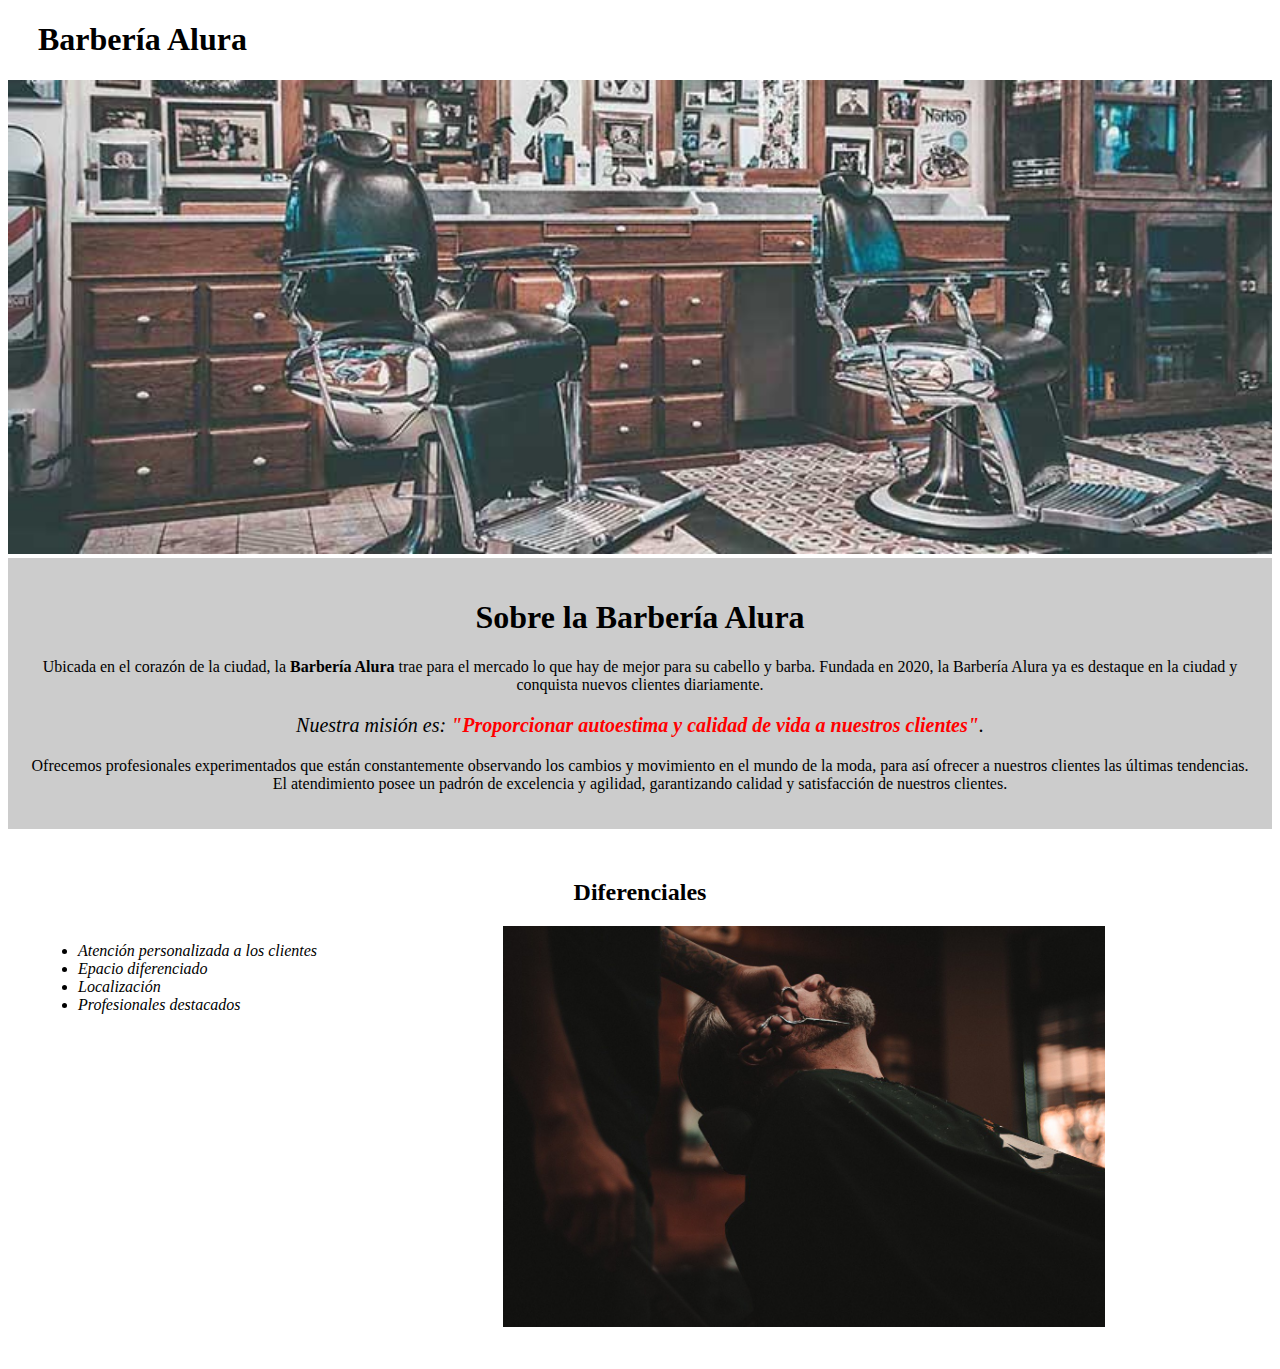
<file: index.html>
<!DOCTYPE html>
<html lang="es">
    <head>

        <meta charset="UTF-8">
        <title>Barbería	Alura</title>
        <link rel="stylesheet" href="style-home.css">

    </head>

    <body>
        <header>
            <h1 class="titulo-principal">Barbería Alura</h1>
        </header>


        <img id="banner" src="banner/banner.jpg">

        <div class="principal">
            <h1 class="titulo-centralizado">Sobre la Barbería Alura</h1>
            <p>Ubicada en el corazón de la ciudad, la <strong>Barbería Alura</strong> trae para el mercado lo que hay de mejor para su cabello y barba. Fundada en 2020, la Barbería Alura ya es destaque en la ciudad y conquista nuevos clientes diariamente.</p>
            <p id="mision"><em>Nuestra misión es: <strong>"Proporcionar autoestima y calidad de vida a nuestros clientes"</strong>.</em></p>
            <p>Ofrecemos profesionales experimentados que están constantemente observando los cambios y movimiento en el mundo de la moda, para así ofrecer a nuestros clientes las últimas tendencias. El atendimiento posee un padrón de excelencia y agilidad, garantizando calidad y satisfacción de nuestros clientes.</p>
        </div>

        <div class="diferenciales">

            <h2>Diferenciales</h2>
            <ul>
                <li class="items">Atención personalizada a los clientes</li>
                <li class="items">Epacio diferenciado</li>
                <li class="items">Localización</li>
                <li class="items">Profesionales destacados</li>
            </ul>

            <img src="diferenciales/diferenciales.jpg" class="imagenDiferenciales">

        </div>
    </body>
</html>
</file>
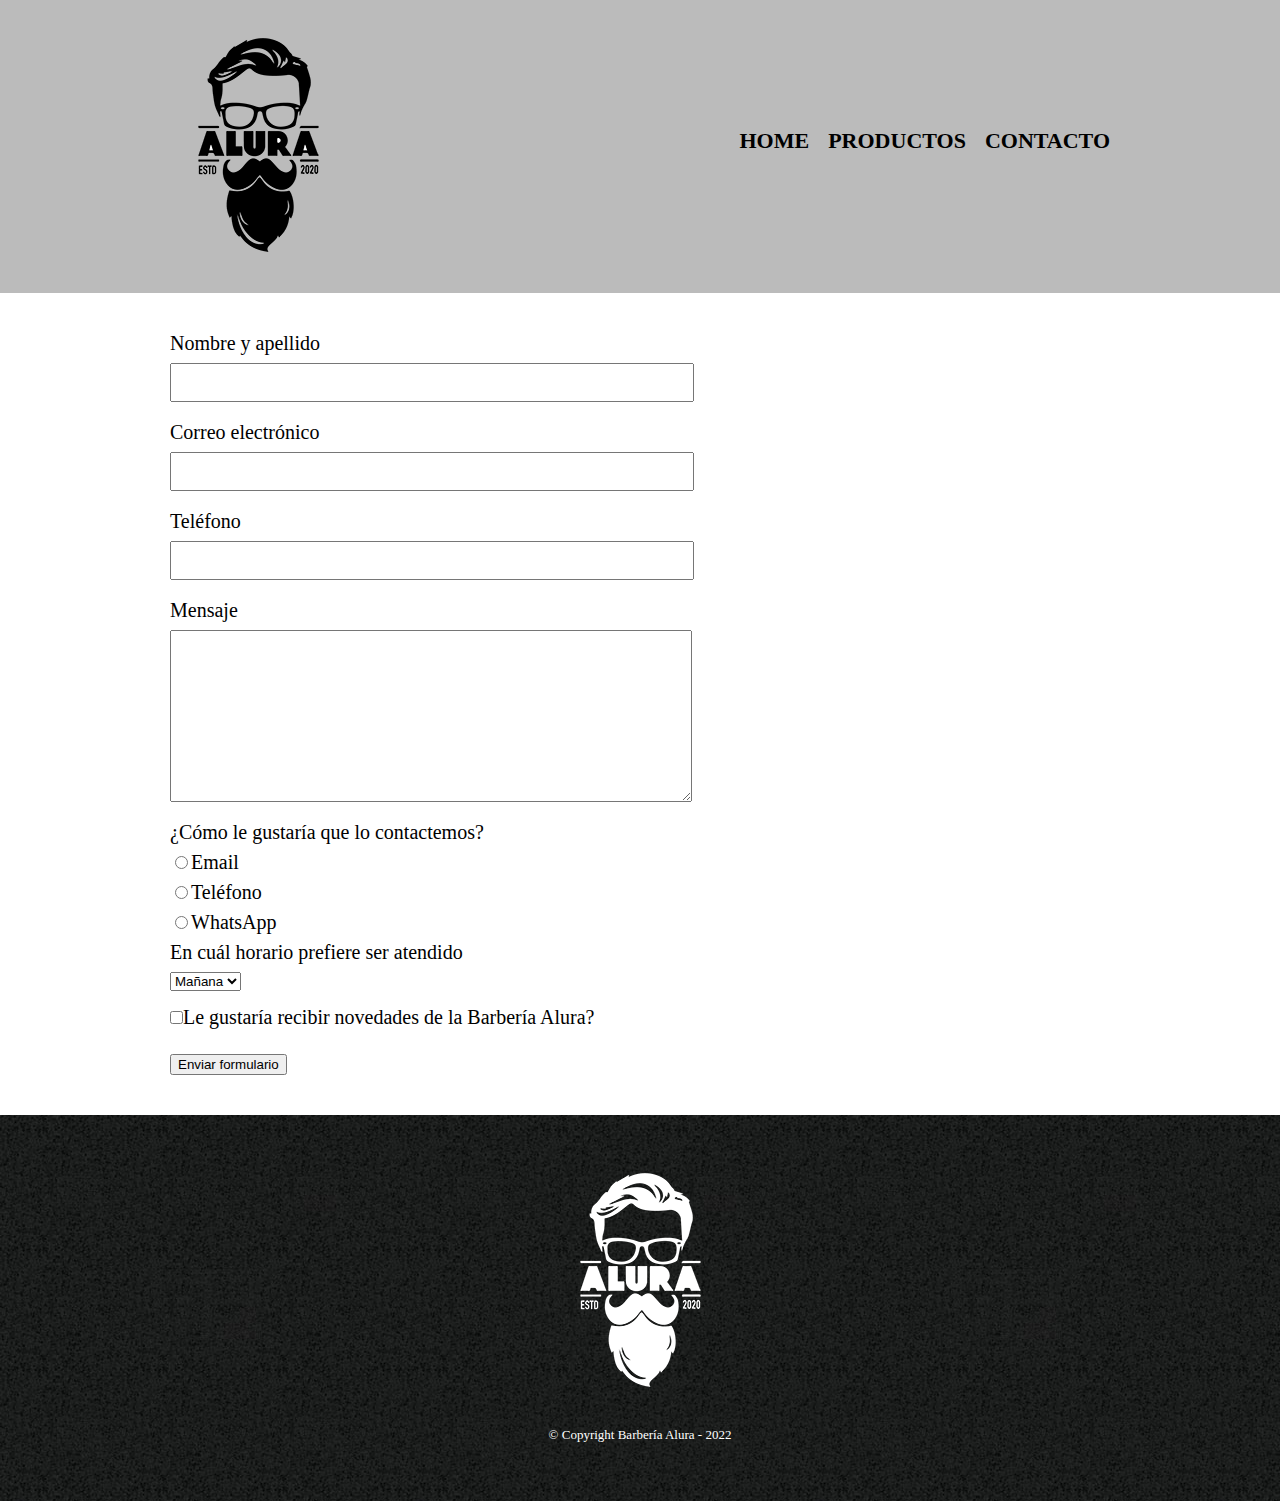
<file: contacto.html>
<!DOCTYPE html>

<html>
    <head>
        <meta charset="UTF-8">
        <title>Contacto - Barbería Alura</title>
        <link rel="stylesheet" href="reset.css">
        <!-- El archivo reset.css resetea todas las configuraciones de estilos por defecto que tienen los navegadores para homogeneizar cualquier configuración por defecto y arrancar en limpio. Debe usarse antes de la cita a la hoja de estilos propia porque tiraría la configuración hecha por nosotros abajo. -->
        <link rel="stylesheet" href="style.css">
    </head>

    <body>
        <header>
            <div class="caja">
                <h1><img src="./imagenes/logo.png"></h1>
                <nav>
                    <!-- a partir de HTML 5 agregaron la etiqueta nav para referirse a la barra de navegación directamente y así indicarlo en el CSS -->
                    <ul>
                        <li><a href="index.html">Home</a></li>
                        <li><a href="productos.html">Productos</a></li>
                        <li><a href="contacto.html">Contacto</a></li>
                    </ul>
                </nav>
            </div>
        </header>

        <main>
            <form>
                <label for="nombreyapellido">Nombre y apellido</label>
                <input type="text" id="nombreyapellido" class="input-padron">

                <label for="correoelectronico">Correo electrónico</label>
                <input type="text" id="correoelectronico" class="input-padron">

                <label for="telefono">Teléfono</label>
                <input type="text" id="telefono" class="input-padron">

                <label for="mensaje">Mensaje</label>
                <textarea name="" id="mensaje" cols="70" rows="10" class="input-padron"></textarea>

                <div>
                    <p>¿Cómo le gustaría que lo contactemos?</p>
                    <label for="radio-email"><input type="radio" name="contacto" value="email" id="radio-email">Email</label>

                    <label for="radio-telefono"><input type="radio" name="contacto" value="telefono" id="radio-telefono">Teléfono</label>

                    <label for="radio-whatsapp"><input type="radio" name="contacto" value="whatsapp" id="radio-whatsapp">WhatsApp</label>
                </div>

                <div>
                    <p>En cuál horario prefiere ser atendido</p>
                    <select name="" id="">
                        <option value="">Mañana</option>
                        <option value="">Tarde</option>
                        <option value="">Noche</option>
                    </select>
                </div>

                <label for=""><input type="checkbox" class="checkbox">Le gustaría recibir novedades de la Barbería Alura?</label>

                <input type="submit" value="Enviar formulario">
            </form>
        </main>

        <footer>
            <img src="imagenes/logo-blanco.png">
            <p class="copyright">&copy Copyright Barbería Alura - 2022</p>
        </footer>
    </body>
</html>
</file>
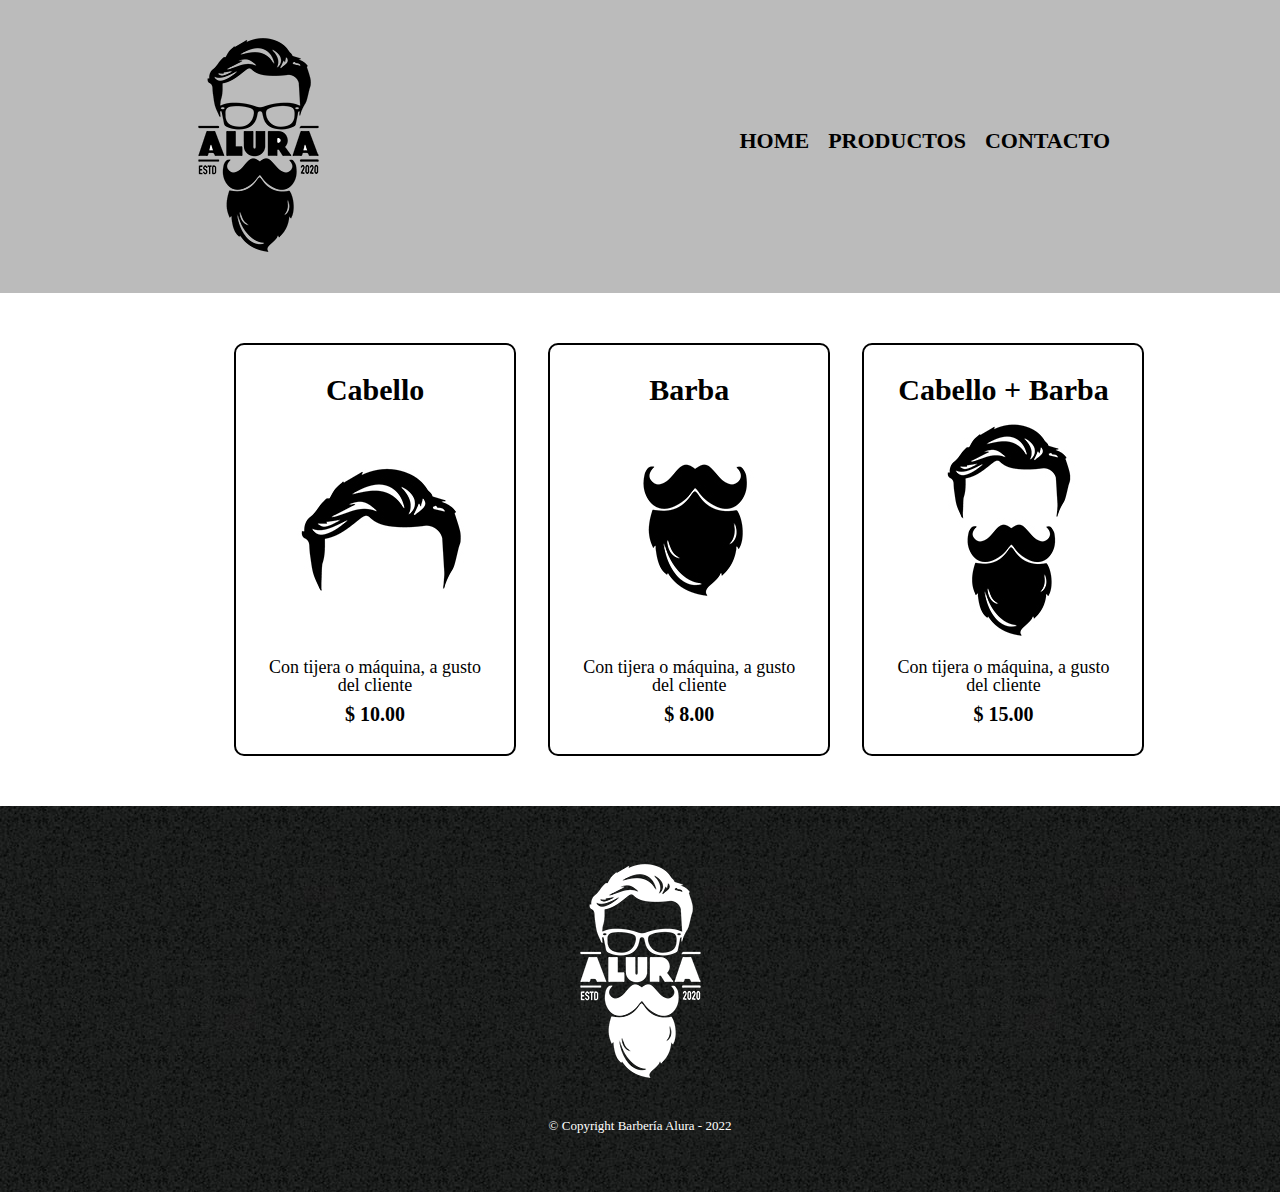
<file: productos.html>
<!DOCTYPE html>

<html>
    <head>
        <meta charset="UTF-8">
        <title>Productos - Barbería Alura</title>
        <link rel="stylesheet" href="reset.css">
        <!-- El archivo reset.css resetea todas las configuraciones de estilos por defecto que tienen los navegadores para homogeneizar cualquier configuración por defecto y arrancar en limpio. Debe usarse antes de la cita a la hoja de estilos propia porque tiraría la configuración hecha por nosotros abajo. -->
        <link rel="stylesheet" href="style.css">
    </head>

    <body>
        <header>
            <div class="caja">
                <h1><img src="./imagenes/logo.png"></h1>
                <nav>
                    <!-- a partir de HTML 5 agregaron la etiqueta nav para referirse a la barra de navegación directamente y así indicarlo en el CSS -->
                    <ul>
                        <li><a href="index.html">Home</a></li>
                        <li><a href="productos.html">Productos</a></li>
                        <li><a href="contacto.html">Contacto</a></li>
                    </ul>
                </nav>
            </div>
        </header>

        <main>
            <ul class="productos">
                <li>
                    <h2>Cabello</h2>
                    <img src="imagenes/cabello.jpg">
                    <p class="producto-descripcion">Con tijera o máquina, a gusto del cliente</p>
                    <p class="producto-precio">$ 10.00</p>
                </li>
                <li>
                    <h2>Barba</h2>
                    <img src="imagenes/barba.jpg">
                    <p class="producto-descripcion">Con tijera o máquina, a gusto del cliente</p>
                    <p class="producto-precio">$ 8.00</p>
                </li>
                <li>
                    <h2>Cabello + Barba</h2>
                    <img src="imagenes/cabello+barba.jpg">
                    <p class="producto-descripcion">Con tijera o máquina, a gusto del cliente</p>
                    <p class="producto-precio">$ 15.00</p>
                </li>
            </ul>
        </main>

        <footer>
            <img src="imagenes/logo-blanco.png">
            <p class="copyright">&copy Copyright Barbería Alura - 2022</p>
        </footer>
    </body>
</html>
</file>
<file: style-home.css>
/* Una buena práctica es mantener el orden de la estructura del HTML */
body{

}

.titulo-principal{
    padding-left: 30px;
}

#banner{
    width: 100%;
}

.principal{
    background: #CCCCCC;
    padding: 20px;
}

.titulo-centralizado{
    text-align: center;
}

p{
    text-align: center;
}

/* se puede especificar a qué parte aplicará el estilo colocando todas las características que componen al objetivo en HTML */
em strong{
    color: red;
}

#mision{
    font-size: 20px;
}

.diferenciales{
    background-color: #FFFFFF;
    padding: 30px;
}

h2{
    text-align: center;
}

.items{
    font-style: italic;
}

ul{
    display: inline-block;
    vertical-align: top;
    width: 20%;
    margin-right: 15%;
}

.imagenDiferenciales{
    width: 50%;
}
</file>
<file: style.css>
header {
    background-color: #BBBBBB;
    padding: 20px 0;
    /* espacio externo de 20px verticales y 0 en los laterales */
}

.caja{
    width: 940px;
    position: relative;
    /* se coloca posición relativa a la posición absoluta que habíamos configurado en nav porque el nav está dentro de la caja y con esto pasa a tener una posición relativa a la caja */
    margin: 0 auto;
    /* buscamos que tenga un margen de 0 alrededor y esté alineado en automático */
}

nav{
    position: absolute;
    top: 110px;
    right: 0px;
}

nav li{
    display: inline;
    margin: 0 0 0 15px;
}

nav a{
    text-transform: uppercase;
    color: #000000;
    font-weight: bold;
    font-size: 22px;
    text-decoration: none;
}

nav a:hover{
    color: #c78c19;
    text-decoration: underline;
}

.productos{
    width: 940px;
    margin: 0 auto;
    padding: 50px;
}

.productos li{
    display: inline-block;
    text-align: center;
    width: 30%;
    vertical-align: top;
    margin: 0 1.5%;
    padding: 30px 20px;
    box-sizing: border-box;
    /* box-sizing define un borde de caja que hace que los 20px de espaciamiento interno no superen el ancho de 30% definido un par de líneas antes */
    border: 2px solid #000000;
    /* border: [width] [style] [color] */
    border-radius: 10px;
}

.productos li:hover{
    border-color: #c78c19;
}

.productos li:active{
    border-color: #088c19;;
}

.productos h2{
    font-size: 30px;
    font-weight: bold;
}

.productos li:hover h2{
    font-size: 33px;
}

.producto-descripcion{
    font-size: 18px;
}

.producto-precio{
    font-size: 20px;
    font-weight: bold;
    margin-top: 10px;
}

footer{
    text-align: center;
    background: url(imagenes/bg.jpg);
    padding: 40px;
}

.copyright{
    color: #ffffff;
    font-size: 13px;
    margin: 20px;
}

main{
    width: 940px;
    margin: 0 auto;
}

form{
    margin: 40px 0;
}

form label, form p{
    display: block;
    font-size: 20px;
    margin: 0 0 10px;
}

.input-padron{
    display: block;
    margin: 0 0 20px;
    padding: 10px 25px;
    width: 50%;
}

.checkbox{
    margin: 20px 0;
}
</file>
